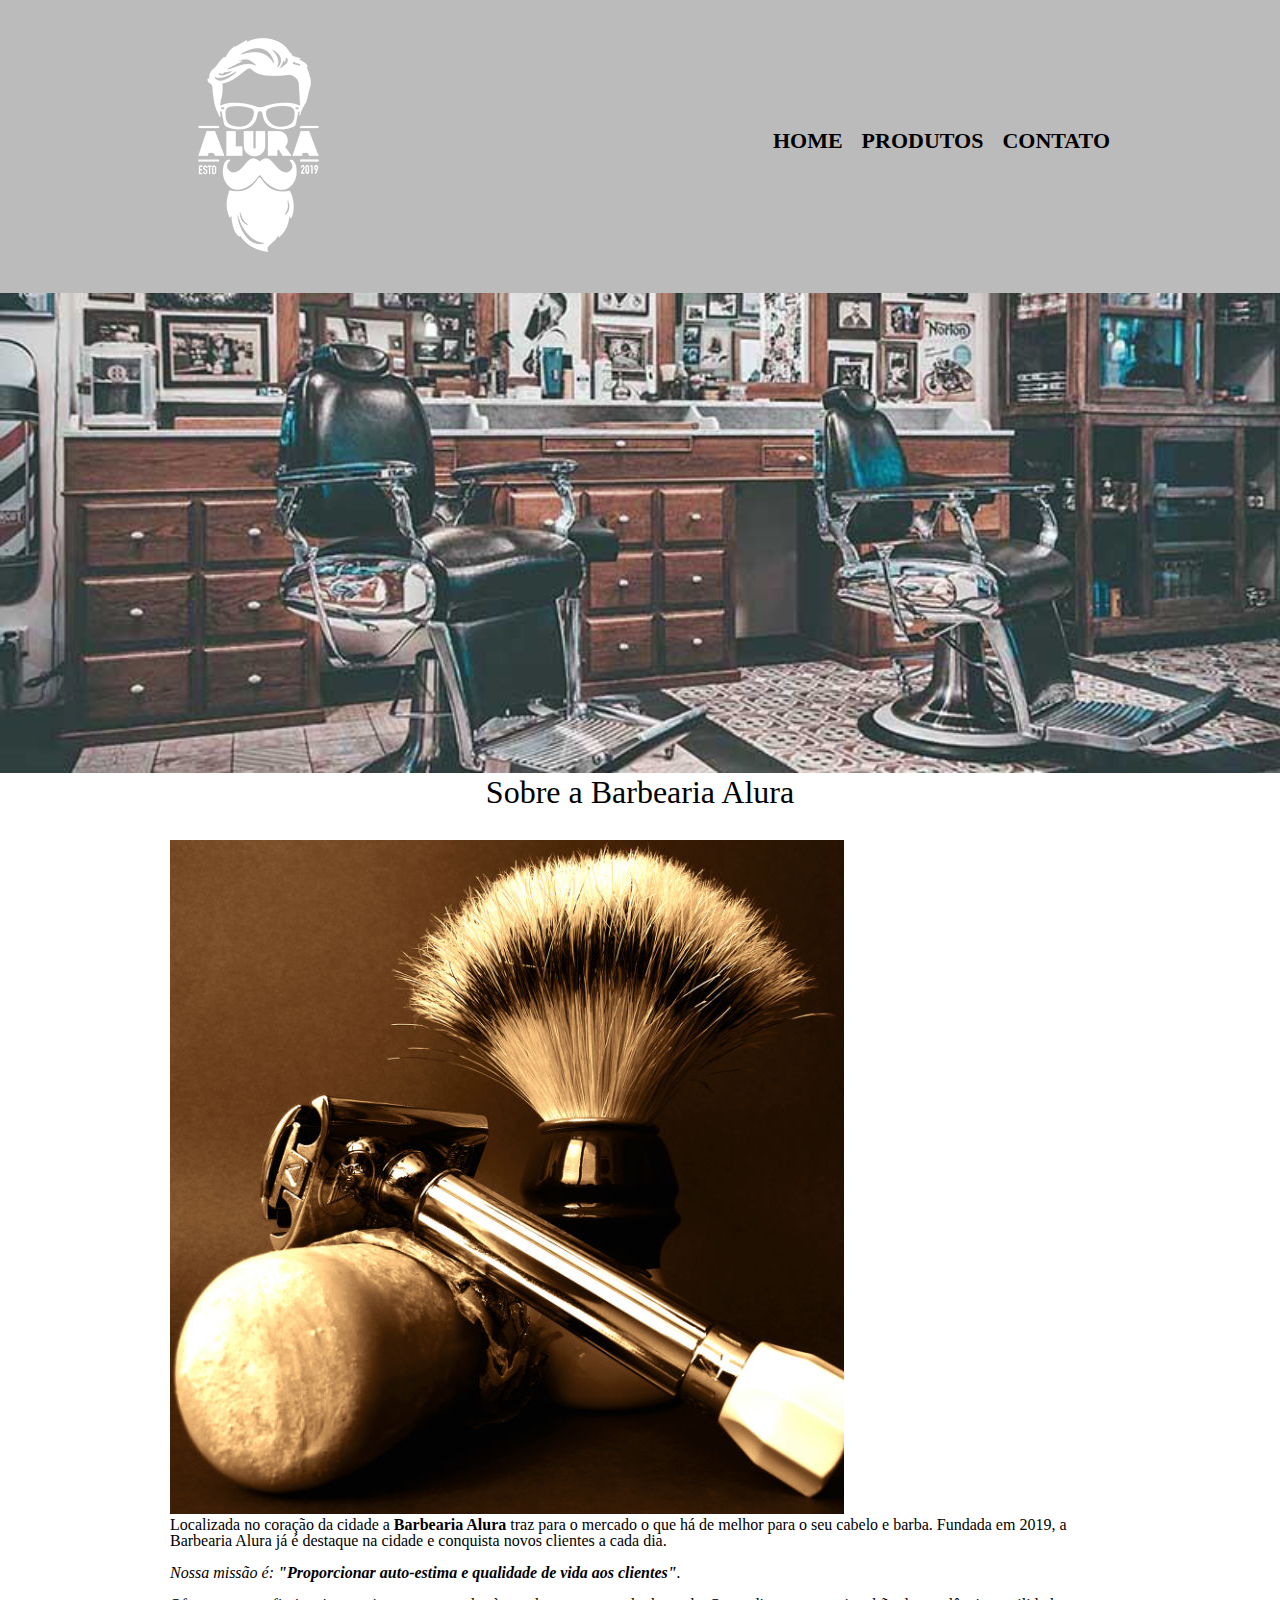
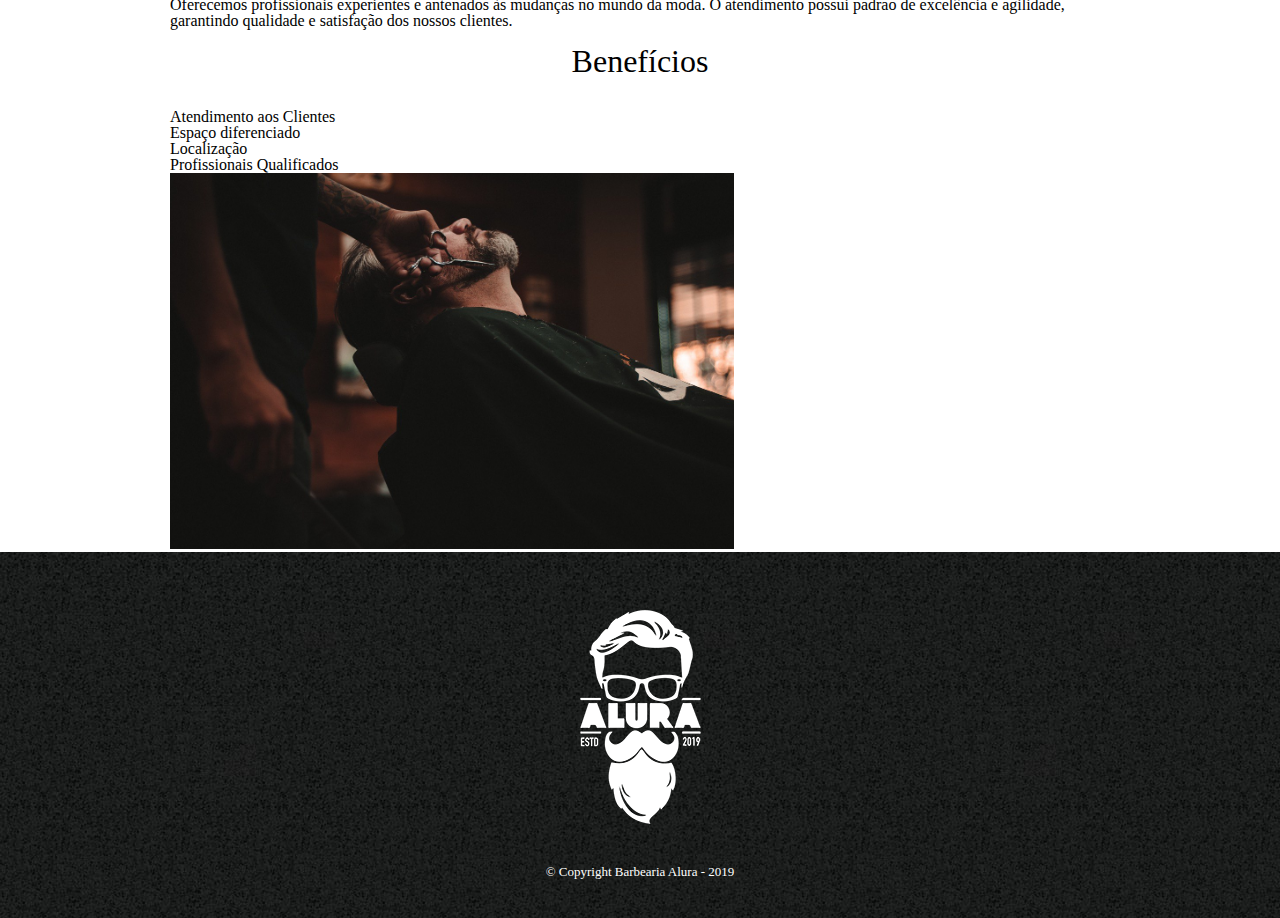
<file: index.html>
<!DOCTYPE html>
<html lang="pt-br">
    <head>
        <meta charset="UTF-8">
        <title>Barbearia Alura</title>

        <link rel="stylesheet" href="reset.css">
        <link rel="stylesheet" href="style.css">
    </head>

    <body>
        <header>
            <div class="caixa">
                <h1><img src="logo-branco.png"></h1>
            
                <nav>
                    <ul>
                        <li><A href="index.html">Home</A></li>
                        <li><a href="produtos.html">Produtos</a></li>
                        <li><a href="contato.html">Contato</a></li>
                    </ul>
                </nav>
            </div>
        </header>

        <img class="banner" src="banner.jpg">

        <main>
            <section class="principal">
                <h2 class="titulo-principal">Sobre a Barbearia Alura</h2>

                <img  class="utensilios" src="utensilios.jpg">

                <p>Localizada no coração da cidade a <strong>Barbearia Alura</strong> traz para o mercado o que há de melhor para o seu cabelo e barba. 
                Fundada em 2019, a Barbearia Alura já é destaque na cidade e conquista novos clientes a cada dia.</p>

                <p id="missao"><em>Nossa missão é: <strong>"Proporcionar auto-estima e qualidade de vida aos clientes"</strong>.</em></p>

                <p>Oferecemos profissionais experientes e antenados às mudanças no mundo da moda. 
                O atendimento possui padrão de excelência e agilidade, garantindo qualidade e satisfação dos nossos clientes.</p>
            </section>

        <section class="beneficios">
            <h3 class="titulo-principal">Benefícios</h3>

            <ul>
                <li class="itens">Atendimento aos Clientes</li>
                <li class="itens">Espaço diferenciado</li>
                <li class="itens">Localização</li>
                <li class="itens">Profissionais Qualificados</li>
            </ul>

            <img src="beneficios.jpg" class="imagembeneficios">
        </section>
    </main>

        <footer>
            <img src="logo-branco.png">
            <P class="copyright">&copy; Copyright Barbearia Alura - 2019</P>
        </footer>
    </body>
</html>
</file>
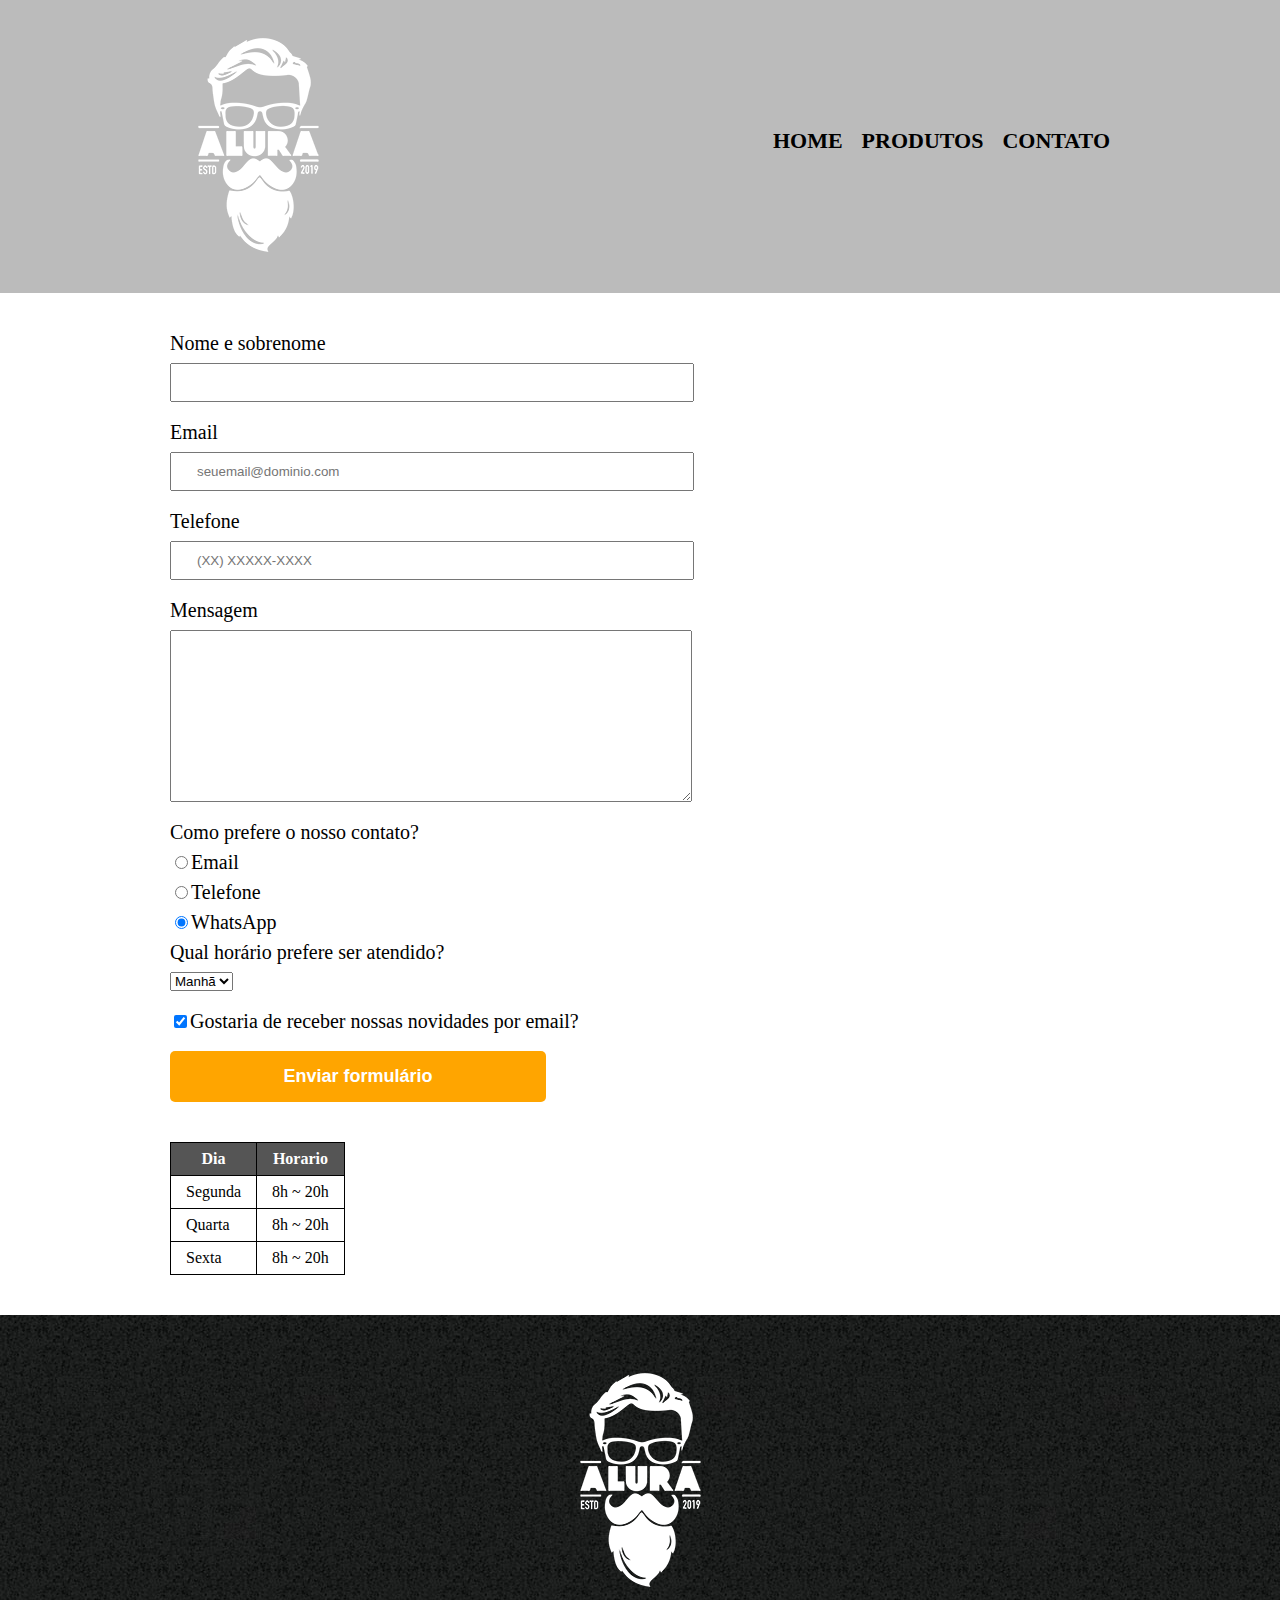
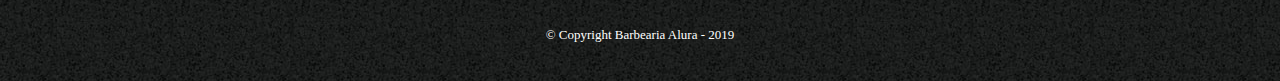
<file: contato.html>
<!DOCTYPE html>
<html>
    <head>
        <meta charset="UTF-8">
        <title>Contato - Barbearia Alura</title>

        <link rel="stylesheet" href="reset.css">
        <link rel="stylesheet" href="style.css">
    </head>
    <body>
        <header>
            <div class="caixa">
                <h1><img src="logo-branco.png" alt="Logo da Barbearia Alura"></h1>
            
                <nav>
                    <ul>
                        <li><A href="index.html">Home</A></li>
                        <li><a href="produtos.html">Produtos</a></li>
                        <li><a href="contato.html">Contato</a></li>
                    </ul>
                </nav>
            </div>
        </header>
        
        <main>
            <form>
                <label for="nomesobrenome">Nome e sobrenome</label>
                <input type="text" id="nomesobrenome" class="input-padrao" required>

                <label for="email">Email</label>
                <input type="text" id="email" class="input-padrao" required placeholder="seuemail@dominio.com">

                <label for="telefone">Telefone</label>
                <input type="text" id="telefone" class="input-padrao" resquired placeholder="(XX) XXXXX-XXXX">

                <label for="mensagem">Mensagem</label>
                <textarea cols="70" rows="10" id="mensagem" class="input-padrao" required></textarea>

                <fieldset>
                    <legend>Como prefere o nosso contato?</legend>
                    <label for="radio-email"><input type="radio" name="contato" value="email" id="radio-email">Email</label>
                    
                    <label for="radio-telefone"><input type="radio" name="contato" value="telefone" id="radio-telefone">Telefone</label>
                    
                    <label for="radio-whatsapp"><input type="radio" name="contato" value="whatsapp" id="radio-whatsapp" checked>WhatsApp</label>
                    
                </fieldset>

                <fieldset>
                    <legend>Qual horário prefere ser atendido?</legend>
                    <select>
                        <option>Manhã</option>
                        <option>Tarde</option>
                        <option>Noite</option>
                    </select>
                </fieldset>
   
                <label class="checkbox"><input type="checkbox" checked>Gostaria de receber nossas novidades por email?</label>

                <input type="submit" value="Enviar formulário" class="enviar">
            </form>
            
            <table>
                <thead>
                    <tr>
                        <th>Dia</th>
                        <th>Horario</th>
                    </tr>
                </thead>
                <tbody>
                    <tr>
                        <td>Segunda</td>
                        <td>8h ~ 20h</td>
                    </tr>
                    <tr>
                        <td>Quarta</td>
                        <td>8h ~ 20h</td>
                    </tr>
                    <tr>
                        <td>Sexta</td>
                        <td>8h ~ 20h</td>
                    </tr>
                </body>
            </table>
        </main>

        <footer>
            <img src="logo-branco.png" alt="Logo da Barbearia Alura">
            <P class="copyright">&copy; Copyright Barbearia Alura - 2019</P>
        </footer>
    </body>
</html>
</file>
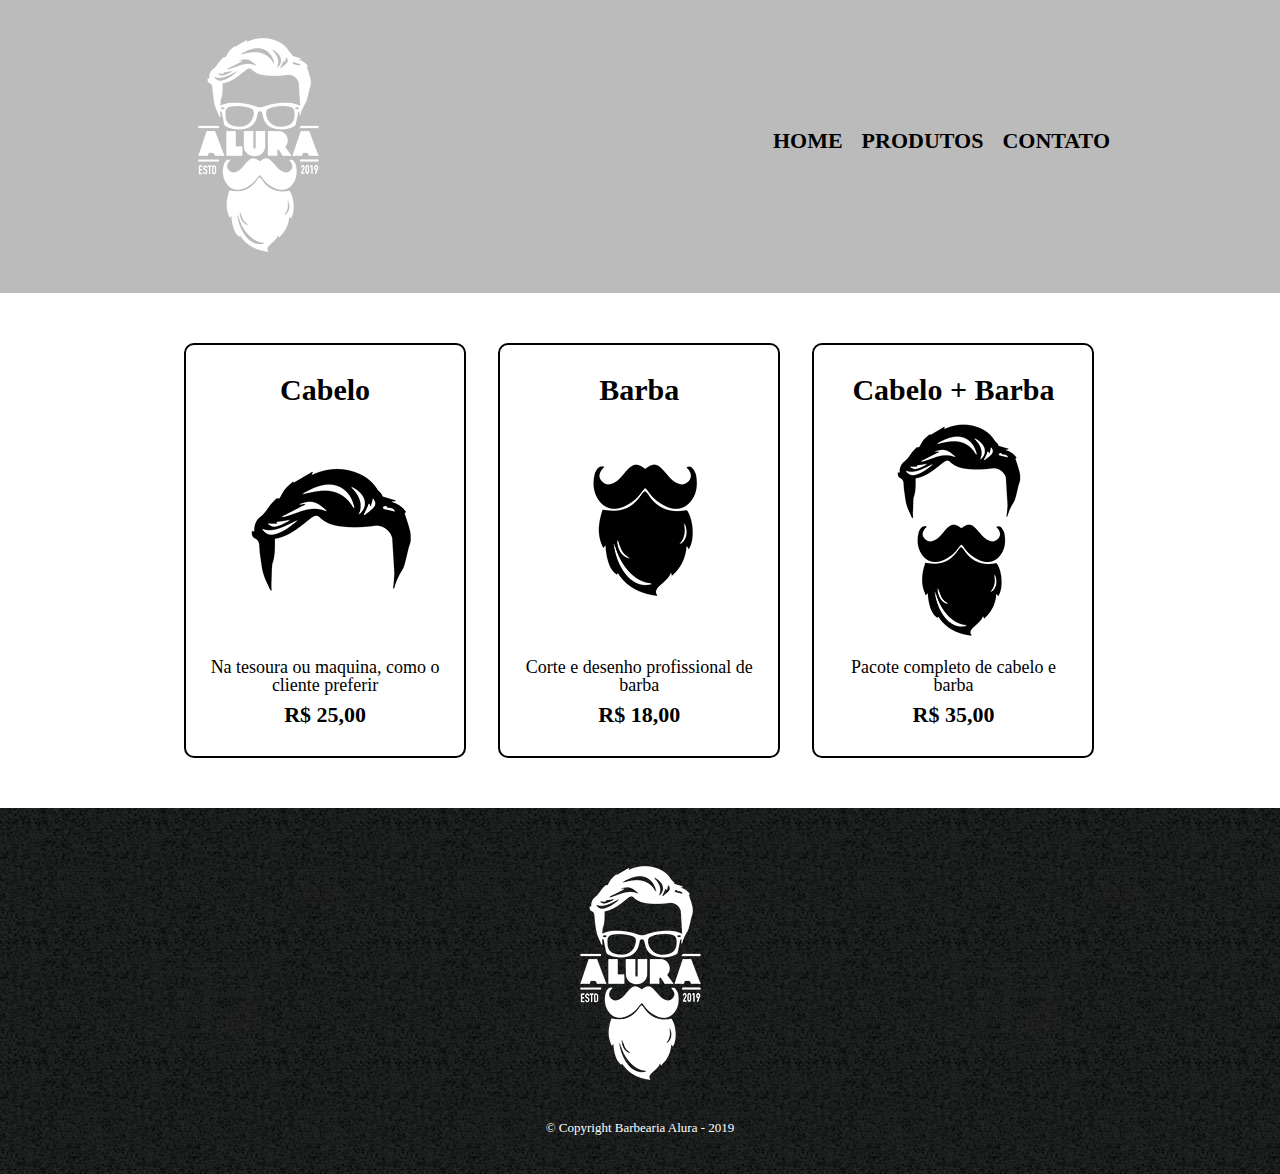
<file: produtos.html>
<!DOCTYPE html>
<html>
    <head>
        <meta charset="UTF-8">
        <title>Produtos - Barbearia Alura</title>

        <link rel="stylesheet" href="reset.css">
        <link rel="stylesheet" href="style.css">
    </head>
    <body>
        <header>
            <div class="caixa">
                <h1><img src="logo-branco.png"></h1>
            
                <nav>
                    <ul>
                        <li><A href="index.html">Home</A></li>
                        <li><a href="produtos.html">Produtos</a></li>
                        <li><a href="contato.html">Contato</a></li>
                    </ul>
                </nav>
            </div>
        </header>

        <main>
            <ul class="produtos">
                <li>
                    <h2>Cabelo</h2>
                    <img src="cabelo.jpg">
                    <p class="produto-descricao">Na tesoura ou maquina, como o cliente preferir</p>
                    <p class="produto-preco">R$ 25,00</p>
                </li>
                <li>
                    <h2>Barba</h2>
                    <img src="barba.jpg">
                    <P class="produto-descricao">Corte e desenho profissional de barba</P>
                    <P class="produto-preco">R$ 18,00</P>
                </li>
                <li>
                    <h2>Cabelo + Barba</h2>
                    <img src="cabelo+barba.jpg">
                    <P class="produto-descricao">Pacote completo de cabelo e barba</P>
                    <p class="produto-preco">R$ 35,00</p>
                </li>
            </ul>
        </main>

        <footer>
            <img src="logo-branco.png">
            <P class="copyright">&copy; Copyright Barbearia Alura - 2019</P>
        </footer>
    </body>
</html>
</file>
<file: style.css>
header {
    background: #BBBBBB;
    padding: 20px 0;
}

.caixa {
    position: relative;
    width: 940px;
    margin: 0 auto;
}

nav {
    position: absolute;
    top: 110px;
    right: 0;
}

nav li {
    display: inline;
    margin: 0 0 0 15px;
}

nav a {
    text-transform: uppercase;
    color: #000000;
    font-weight: bold;
    font-size: 22px;
    text-decoration: none;
}

nav a:hover {
    color: #C78C19;
    text-decoration: none;
}

.produtos {
    width: 940px;
    margin: 0 auto;
    padding: 50px 0;
}

.produtos li {
    display: inline-block;
    text-align: center;
    width: 30%;
    vertical-align: top;
    margin: 0 1.5%;
    padding: 30px 20px;
    box-sizing: border-box;
    border: 2px solid #000000;
    border-radius: 10px;
}

.produtos li:hover {
    border-color: #C78C19;
}

.produtos li:active {
    border-color: #088C19;
}

.produtos li:hover h2 {
    font-size: 40px;
}

.produtos h2 {
    font-size: 30px;
    font-weight: bold;
}

.produto-descricao {
    font-size: 18px;
}

.produto-preco {
    font-size: 22px;
    font-weight: bold;
    margin-top: 10px;
}

footer {
    text-align: center;
    background: url("bg.jpg");
    padding: 40px 0;
}

.copyright {
    color: #FFFFFF;
    font-size: 13px;
    margin: 20px 0 0;
}

main {
    width: 940px;
    margin: 0 auto;
}

form {
    margin: 40px 0;
}

form label, form legend {
    display: block;
    font-size: 20px;
    margin: 0 0 10px;
}

.input-padrao {
    display: block;
    margin: 0 0 20px;
    padding: 10px 25px;
    width: 50%;
}

.checkbox {
    margin: 20px 0;
}

.enviar {
    width: 40%;
    padding: 15px 0;
    background: orange;
    color: white;
    font-weight: bold;
    font-size: 18px;
    border: none;
    border-radius: 5px;
    transition: 1s all;
    cursor: pointer;
}

.enviar:hover {
    background: darkorange;
    transform: scale(1.2);
}

table {
    margin: 20px 0 40px;
}

thead {
    background: #555555;
    color: white;
    font-weight: bold;
}

td, th {
    border: 1px solid #000000;
    padding: 8px 15px;
}

/* css da pagina inicial */
.banner {
    width:100%;
}

.titulo-principal {
    text-align: center;
    font-size: 2em;
    margin: 0 0 1em;
}

.principal p {
    margin: 0 0 1em;
}

.principal strong {
    font-weight: bold;
}

.principal em {
    font-style: italic;
}

.imagembeneficios {
    width: 60%;
}
</file>
